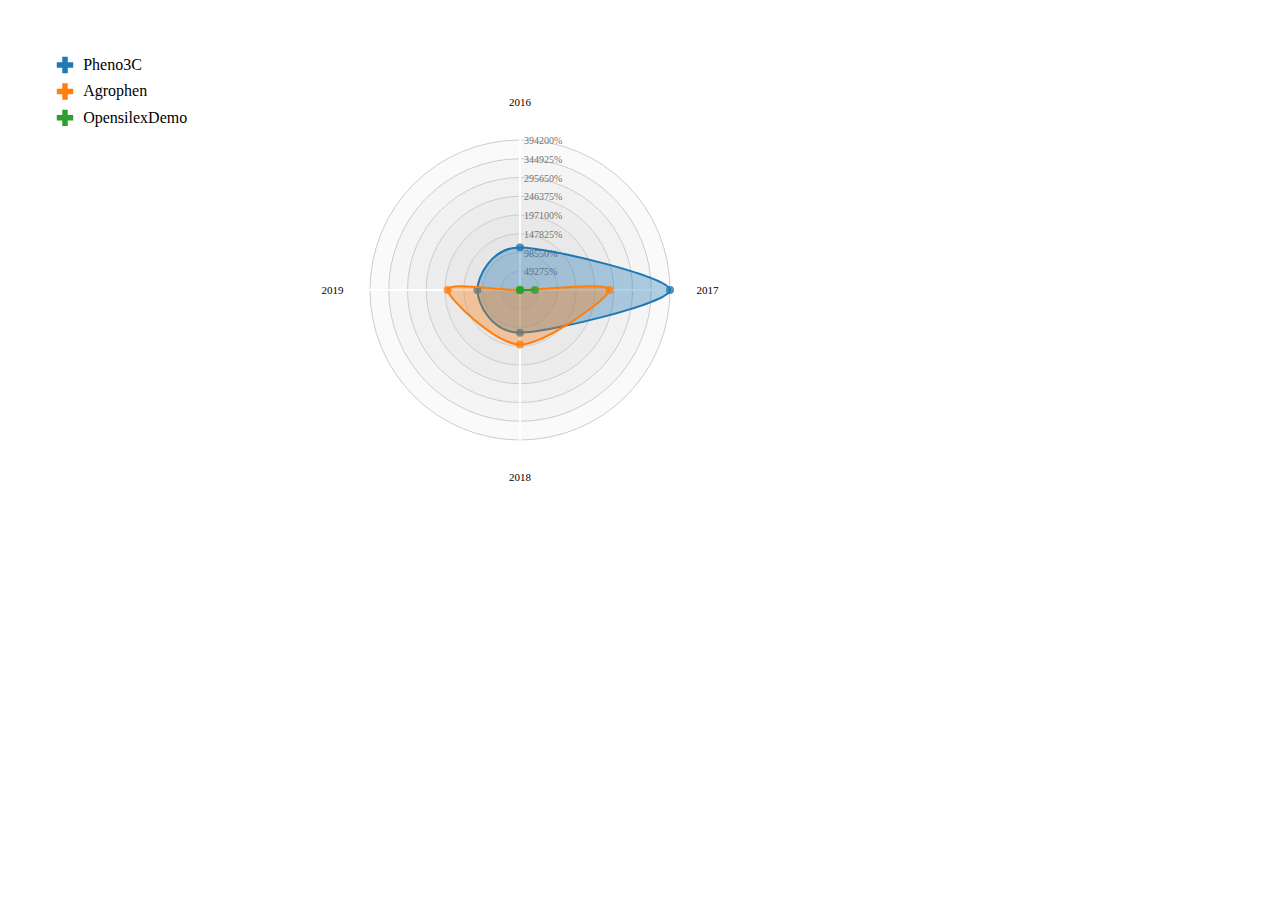
<file: inst/www/image/Graph.html>
<!DOCTYPE html>
<html>
<head>
<meta charset="utf-8"/>
<script src="Graph_files/htmlwidgets-1.3/htmlwidgets.js"></script>
<script src="Graph_files/d3-3.5.5/d3.min.js"></script>
<script src="Graph_files/d3-legend-1.6.0/d3-legend.min.js"></script>
<script src="Graph_files/radarChart-0.1/radarChart.js"></script>
<script src="Graph_files/d3radar-binding-0.1/d3radar.js"></script>
  <title>d3radar</title>
</head>
<body style="background-color:white;">
<div id="htmlwidget_container">
  <div id="htmlwidget-8b07575114a9d892fd39" style="width:960px;height:500px;" class="d3radar html-widget"></div>
</div>
<script type="application/json" data-for="htmlwidget-8b07575114a9d892fd39">{"x":{"data":[{"key":"Agrophen","values":[{"axis":"2016","value":0},{"axis":"2017","value":2352},{"axis":"2018","value":1431},{"axis":"2019","value":1901}]},{"key":"OpensilexDemo","values":[{"axis":"2016","value":0},{"axis":"2017","value":391},{"axis":"2018","value":0},{"axis":"2019","value":0}]},{"key":"Pheno3C","values":[{"axis":"2016","value":1120},{"axis":"2017","value":3942},{"axis":"2018","value":1122},{"axis":"2019","value":1120}]}]},"evals":[],"jsHooks":[]}</script>
<script type="application/htmlwidget-sizing" data-for="htmlwidget-8b07575114a9d892fd39">{"viewer":{"width":450,"height":350,"padding":15,"fill":true},"browser":{"width":960,"height":500,"padding":40,"fill":false}}</script>
</body>
</html>
</file>
